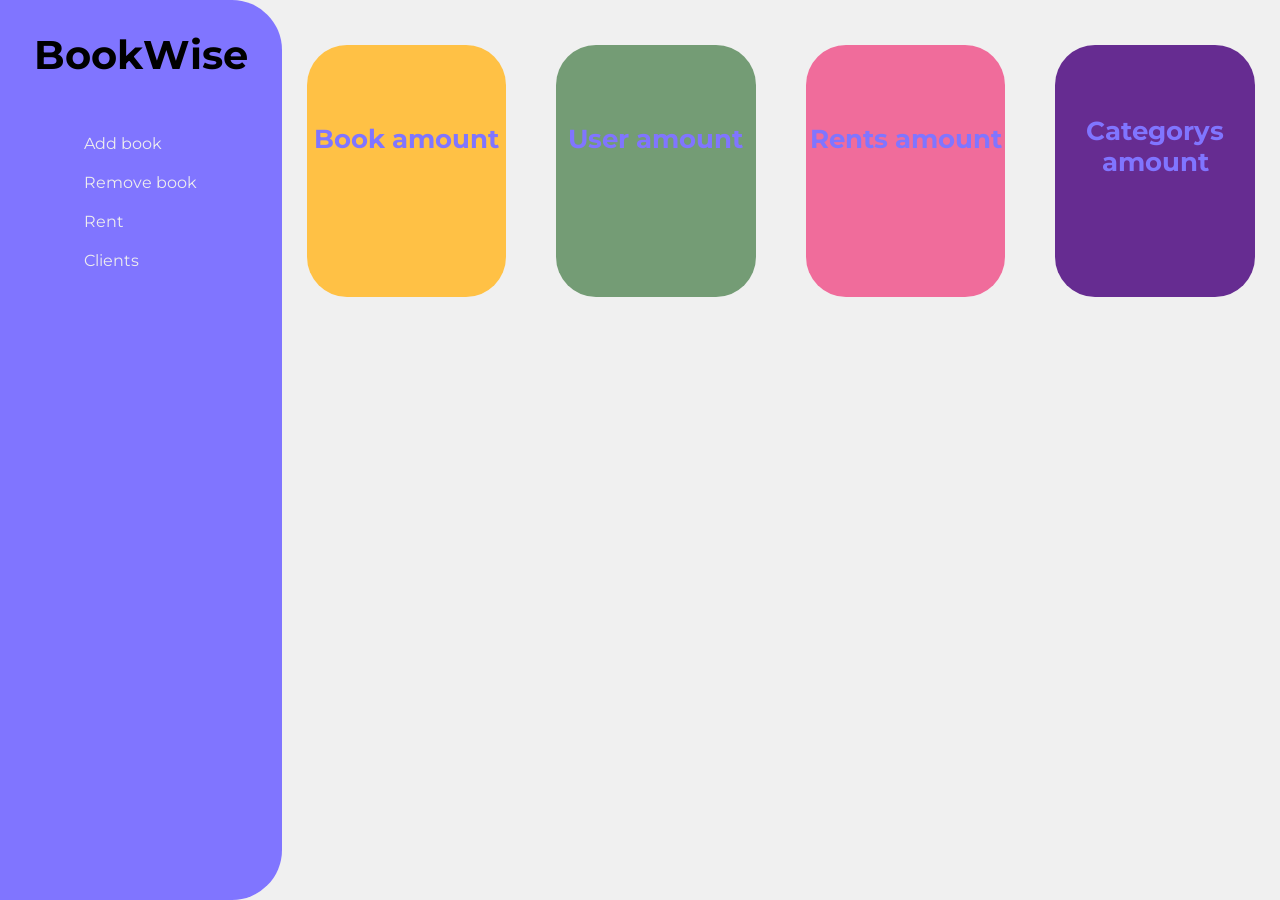
<file: src/main/resources/public/index.html>
<!DOCTYPE html>
<html lang="en">
<head>
    <meta charset="UTF-8">
    <meta name="viewport" content="width=device-width, initial-scale=1.0">
    <link href="https://fonts.googleapis.com/css2?family=Montserrat:wght@400;700&display=swap" rel="stylesheet">
    <link type="text/css" rel="Stylesheet" href="style.css" />
    <title>BookWise</title>
</head>
<body>
<main>
    <aside>
        <h2 id="BookWiseLogo">BookWise</h2>
        <ul>
            <li><a href="subpages/Addbook.html">Add book</a></li>
            <li><a href="subpages/Removebook.html">Remove book</a></li>
            <li><a href="subpages/Rentbook.html">Rent</a></li>
            <li><a href="subpages/Clientlist.html">Clients</a></li>
        </ul>
    </aside>
    <nav>
        <div id="FourStatistic">
            <div class="SquareStatistic">
                <h2>Book amount</h2>
                <div id="bookCount"></div>
            </div>
            <div class="SquareStatistic">
                <h2>User amount</h2>
                <div id="userCount"></div>
            </div>
            <div class="SquareStatistic">
                <h2>Rents amount</h2>
                <div id="rentalCount"></div>
            </div>
            <div class="SquareStatistic">
                <h2>Categorys amount</h2>
                <div id="categoryCount"></div>
            </div>
        </div>
        <div id="TableDiv">
            <div id="tableData"></div>
        </div>
    </nav>
</main>

<script src="https://code.jquery.com/jquery-3.6.0.min.js"></script>
<script>
    $(document).ready(function() {
        // Pobieranie danych dla tabeli
        $.get("http://localhost:8080/getBookTable", function(data) {
            $("#tableData").html(data);
        });

        // Pobieranie liczby książek
        $.get("http://localhost:8080/getBookCount", function(data) {
            $("#bookCount").html(data);
        });

        // Pobieranie liczby kategorii
        $.get("http://localhost:8080/getCategoryCount", function(data) {
            $("#categoryCount").html(data);
        });

        // Pobieranie liczby wypożyczeń
        $.get("http://localhost:8080/getRentCount", function(data) {
            $("#rentalCount").html(data);
        });

        // Pobieranie liczby użytkowników
        $.get("http://localhost:8080/getUserCount", function(data) {
            $("#userCount").html(data);
        });
    });
</script>

</body>
</html>
</file>
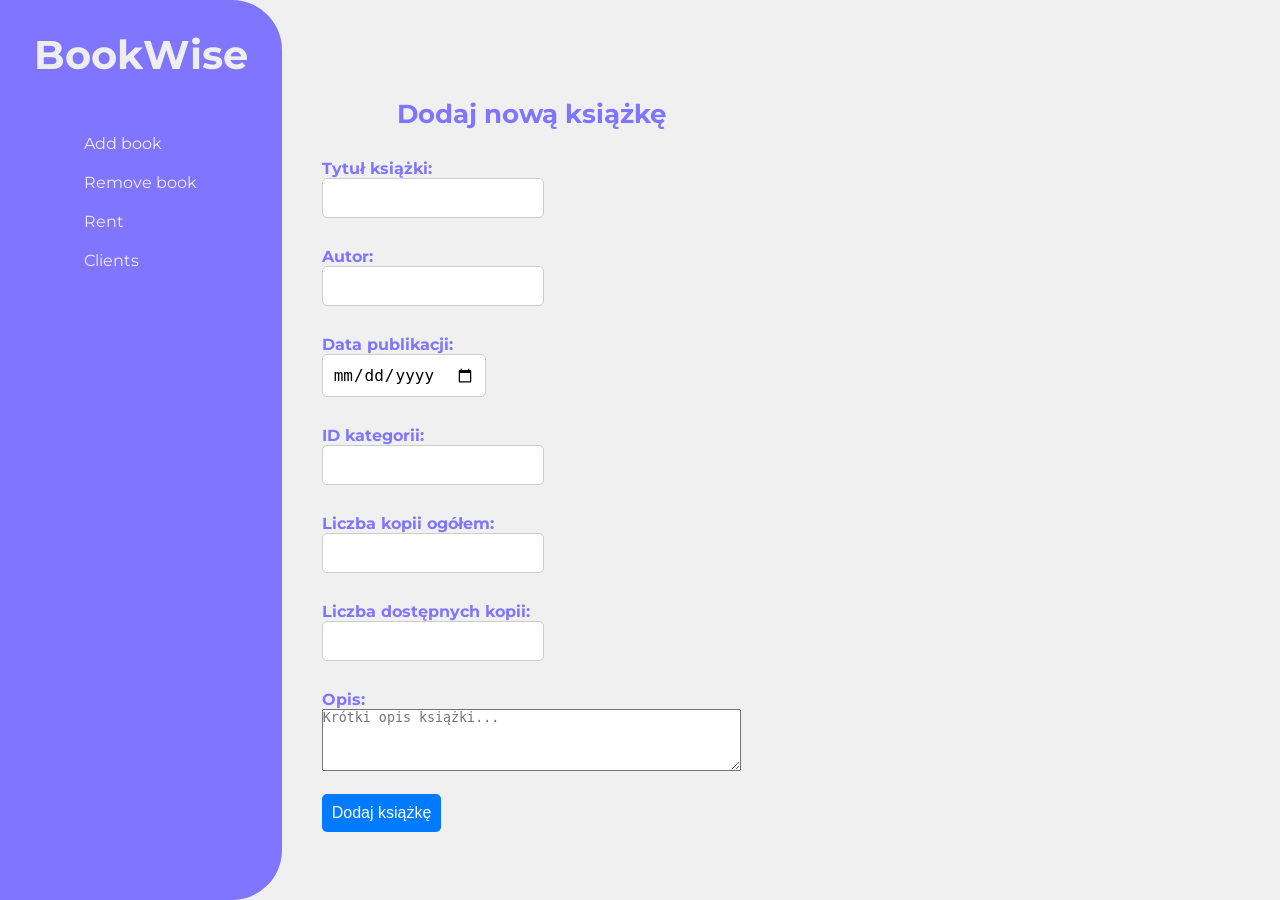
<file: src/main/resources/public/subpages/Addbook.html>
<!DOCTYPE html>
<html lang="pl">
<head>
    <meta charset="UTF-8">
    <meta name="viewport" content="width=device-width, initial-scale=1.0">
    <link href="https://fonts.googleapis.com/css2?family=Montserrat:wght@400;700&display=swap" rel="stylesheet">
    <link type="text/css" rel="Stylesheet" href="../style.css" />
    <title>BookWise</title>
</head>
<body>
<main>
    <aside>
        <h2 id="BookWiseLogo"><a href="../index.html">BookWise</a></h2>
        <ul>
            <li><a href="Addbook.html">Add book</a></li>
            <li><a href="Removebook.html">Remove book</a></li>
            <li><a href="Rentbook.html">Rent</a></li>
            <li><a href="Clientlist.html">Clients</a></li>
        </ul>
    </aside>
    <nav id="navClient">
        <div id="left">
            <form action="http://localhost:8080/addBook" method="post">
                <h2>Dodaj nową książkę</h2>
            
                <label for="title">Tytuł książki:</label><br>
                <input type="text" id="title" name="title" required><br><br>
            
                <label for="author">Autor:</label><br>
                <input type="text" id="author" name="author" required><br><br>
            
                <label for="published_date">Data publikacji:</label><br>
                <input type="date" id="published_date" name="published_date" required><br><br>
            
                <label for="category_id">ID kategorii:</label><br>
                <input type="number" id="category_id" name="category_id" required><br><br>
            
                <label for="total_copies">Liczba kopii ogółem:</label><br>
                <input type="number" id="total_copies" name="total_copies" required><br><br>
            
                <label for="available_copies">Liczba dostępnych kopii:</label><br>
                <input type="number" id="available_copies" name="available_copies" required><br><br>
            
                <label for="description">Opis:</label><br>
                <textarea id="description" name="description" rows="4" cols="50" placeholder="Krótki opis książki..." required></textarea><br><br>
            
                <button type="submit">Dodaj książkę</button>
            </form>
            
        </div>
        <div id="right">
            <div id="tableData"></div>
        </div>
    </nav>
</main>
<script src="https://code.jquery.com/jquery-3.6.0.min.js"></script>
<script>
    $(document).ready(function() {
        // Pobieranie danych dla tabeli
        $.get("http://localhost:8080/getTableData", function(data) {
            $("#tableData").html(data);
        });
    });
</script>
</body>
</html>
</file>
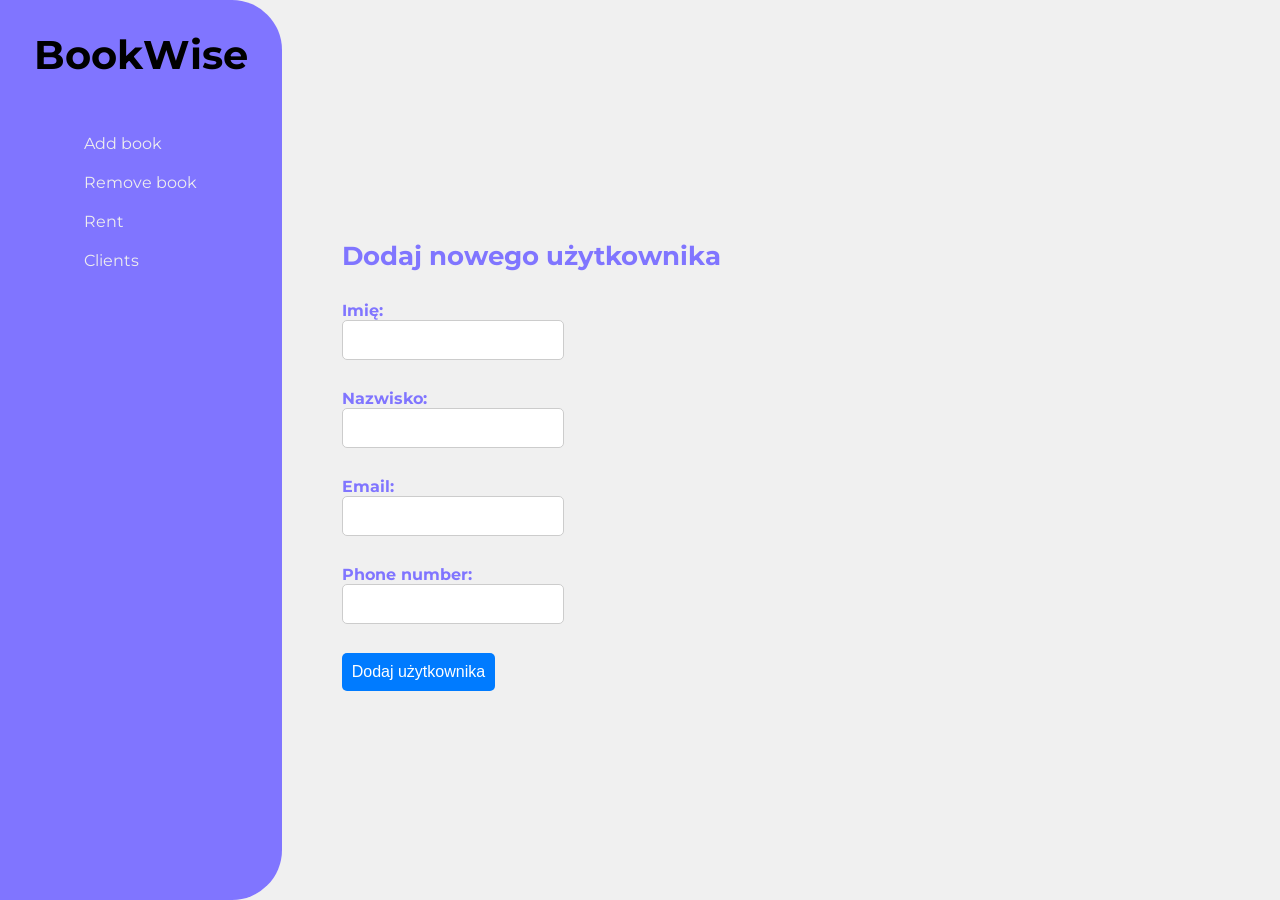
<file: src/main/resources/public/subpages/Clientlist.html>
<!DOCTYPE html>
<html lang="pl">
<head>
    <meta charset="UTF-8">
    <meta name="viewport" content="width=device-width, initial-scale=1.0">
    <link href="https://fonts.googleapis.com/css2?family=Montserrat:wght@400;700&display=swap" rel="stylesheet">
    <link type="text/css" rel="Stylesheet" href="../style.css" />
    <title>BookWise</title>
</head>
<body>
<main>
    <aside>
        <h2 id="BookWiseLogo">BookWise</h2>
        <ul>
            <li><a href="Addbook.html">Add book</a></li>
            <li><a href="Removebook.html">Remove book</a></li>
            <li><a href="Rentbook.html">Rent</a></li>
            <li><a href="Clientlist.html">Clients</a></li>
        </ul>
    </aside>
    <nav id="navClient">
        <div id="left">
            <form action="http://localhost:8080/addUser" method="post">
                <h2>Dodaj nowego użytkownika</h2>
                <label for="firstName">Imię:</label><br>
                <input type="text" id="firstName" name="firstName" required><br><br>
        
                <label for="lastName">Nazwisko:</label><br>
                <input type="text" id="lastName" name="lastName" required><br><br>
        
                <label for="email">Email:</label><br>
                <input type="email" id="email" name="email" required><br><br>
                <label for="phone">Phone number:</label><br>
                <input type="number" id="phone" name="phone" required><br><br>
        
                <button type="submit">Dodaj użytkownika</button>
            </form>
        </div>
        <div id="right">
            <div id="tableData"></div>
        </div>
        
    </nav>
</main>
<script src="https://code.jquery.com/jquery-3.6.0.min.js"></script>
<script>
      $(document).ready(function() {
        // Pobieranie danych dla tabeli
        $.get("http://localhost:8080/getTableData", function(data) {
            $("#tableData").html(data);
        });
        });
</script>
</body>
</html>
</file>
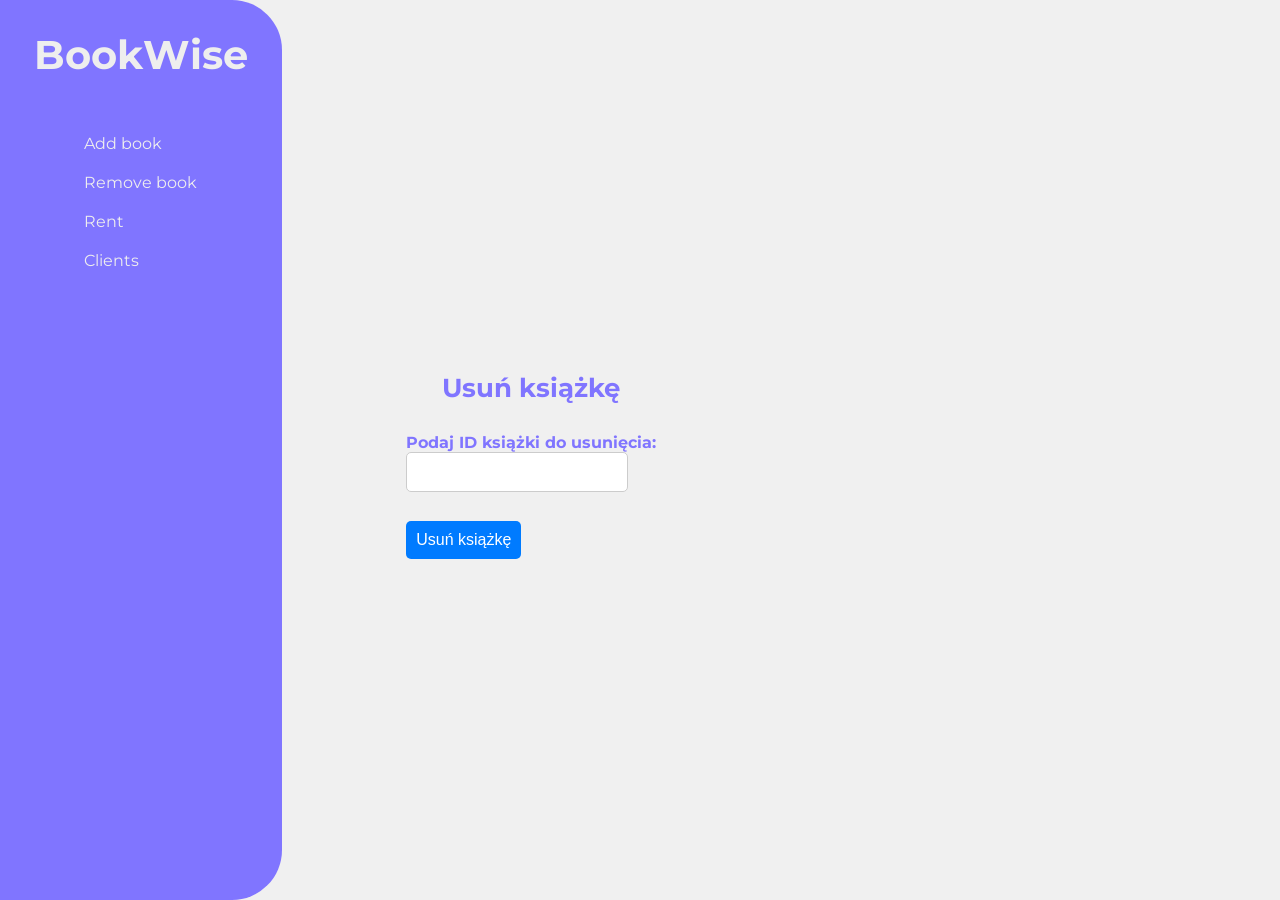
<file: src/main/resources/public/subpages/Removebook.html>
<!DOCTYPE html>
<html lang="pl">
<head>
    <meta charset="UTF-8">
    <meta name="viewport" content="width=device-width, initial-scale=1.0">
    <link href="https://fonts.googleapis.com/css2?family=Montserrat:wght@400;700&display=swap" rel="stylesheet">
    <link type="text/css" rel="Stylesheet" href="../style.css" />
    <title>BookWise</title>
</head>
<body>
<main>
    <aside>
        <h2 id="BookWiseLogo"><a href="../index.html">BookWise</a></h2>
        <ul>
            <li><a href="Addbook.html">Add book</a></li>
            <li><a href="Removebook.html">Remove book</a></li>
            <li><a href="Rentbook.html">Rent</a></li>
            <li><a href="Clientlist.html">Clients</a></li>
        </ul>
    </aside>
    <nav id="navClient">
        <div id="left">
            <form action="http://localhost:8080/deleteBook" method="post">
                <h2>Usuń książkę</h2>
            
                <label for="bookId">Podaj ID książki do usunięcia:</label><br>
                <input type="number" id="bookId" name="bookId" required><br><br>
            
                <button type="submit">Usuń książkę</button>
            </form>
            
        </div>
        <div id="right">
            <div id="tableData"></div>
        </div>
    </nav>
</main>
<script src="https://code.jquery.com/jquery-3.6.0.min.js"></script>
<script>
    $(document).ready(function() {
        // Pobieranie danych dla tabeli
        $.get("http://localhost:8080/getTableData", function(data) {
            $("#tableData").html(data);
        });
    });
</script>
</body>
</html>
</file>
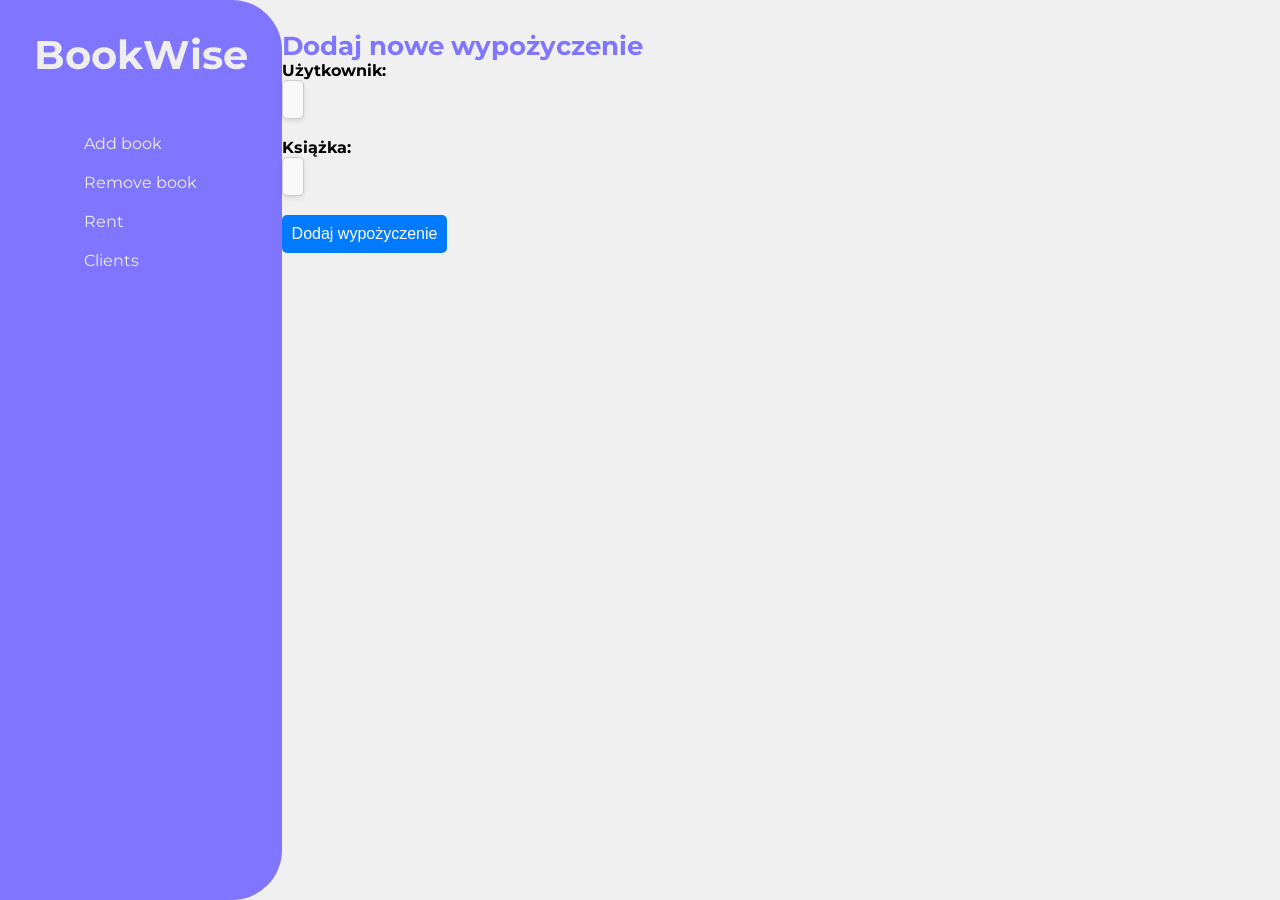
<file: src/main/resources/public/subpages/Rentbook.html>
<!DOCTYPE html>
<html lang="pl">
<head>
    <meta charset="UTF-8">
    <meta name="viewport" content="width=device-width, initial-scale=1.0">
    <link href="https://fonts.googleapis.com/css2?family=Montserrat:wght@400;700&display=swap" rel="stylesheet">
    <link type="text/css" rel="Stylesheet" href="../style.css" />
    <title>BookWise</title>
</head>
<body>
<main>
    <aside>
        <h2 id="BookWiseLogo"><a href="../index.html">BookWise</a></h2>
        <ul>
            <li><a href="Addbook.html">Add book</a></li>
            <li><a href="Removebook.html">Remove book</a></li>
            <li><a href="Rentbook.html">Rent</a></li>
            <li><a href="Clientlist.html">Clients</a></li>
        </ul>
    </aside>
    <nav id="navClient">
        <form action="http://localhost:8080/addLoan" method="post">
            <h2>Dodaj nowe wypożyczenie</h2>

            <label for="user_id">Użytkownik:</label><br>
            <select id="user_id" name="user_id" required>
                <!-- Opcje będą dynamicznie wypełniane -->
            </select><br><br>

            <label for="book_id">Książka:</label><br>
            <select id="book_id" name="book_id" required>
                <!-- Opcje będą dynamicznie wypełniane -->
            </select><br><br>

            <button type="submit">Dodaj wypożyczenie</button>


        </form>
    </nav>
</main>
<script src="https://code.jquery.com/jquery-3.6.0.min.js"></script>
<script>
    // Fetchowanie użytkowników
    fetch('http://localhost:8080/getUsers')
        .then(response => response.json())
        .then(data => {
            let userSelect = document.getElementById('user_id');
            data.forEach(user => {
                let option = document.createElement('option');
                option.value = user.id;
                option.text = `${user.firstName} ${user.lastName}`;
                userSelect.appendChild(option);
            });
        });

    // Fetchowanie książek
    fetch('http://localhost:8080/getBooks')
        .then(response => response.json())
        .then(data => {
            let bookSelect = document.getElementById('book_id');
            data.forEach(book => {
                let option = document.createElement('option');
                option.value = book.id;
                option.text = `${book.title}`;
                bookSelect.appendChild(option);
            });
        });
</script>
</body>
</html>
</file>
<file: src/main/resources/public/style.css>
*{
    margin: 0;
    padding: 0;
}
html, body {
    height: 100%;
    overflow: hidden;
}   
 body {
    
}
main{
    width: 100%;
    height: 100%;
    display: flex;
    flex-direction: row;
    flex-wrap: wrap;
    background-color: #f0f0f0;
    font-family: 'Montserrat', sans-serif;

}
aside{
    width: 22%;
    background-color: #8075FF;
    height: 100%;
    border-radius: 0 50px 50px 0;
    display: flex;
    align-items: center;
    justify-items: center;
    flex-direction: column;
}
#BookWiseLogo{
    font-size: 40px;
}
h2{
    font-size: 160%;
    margin-top: 30px;
    text-align: center;

}
p{
    text-align: center;
    color: #EEEEEE;
    font-size: 160%;
}
ul{
    margin-top: 35px;
}
li{
    list-style: none;
    margin-top: 20px;
}
a {
    text-decoration: none;
    color: #EEE;
    position: relative;
    transition: color 0.3s ease;
}

a::after {
    content: '';
    position: absolute;
    width: 100%;
    transform: scaleX(0);
    height: 2px;
    bottom: 0;
    left: 0;
    background-color: #FFC145;
    transform-origin: bottom right;
    transition: transform 0.25s ease-out;
}
a:hover {
    color: #FFC145;
}

a:hover::after {
    transform: scaleX(1);
    transform-origin: bottom left;
}
nav{
    width: 78%;
    height: 100%;
    display: flex;
    flex-direction: column;
}

#FourStatistic{
    width: 100%;
    height: 40%;
    display: flex;
    justify-content: space-around;
}
.SquareStatistic{
    margin-top: 45px;
    background-color: aqua;
    width: 20%;
    height: 70%;
    border-radius: 40px;
    color: #8075FF;
    display: flex;
    align-items: center;
    justify-content: space-around;
    flex-direction: column;
}
.SquareStatistic:nth-child(1) {
    background-color: #FFC145;
}

.SquareStatistic:nth-child(2) {
    background-color: #749C75;
}

.SquareStatistic:nth-child(3) {
    background-color: #F06C9B;
}

.SquareStatistic:nth-child(4) {
    background-color: #662C91;
}
#TableDiv{
    height: 60%;
    width: 100%;
    display: flex;
    align-items: center;
    align-content: space-around;
    justify-content: center;
}
#tableData {
    width: 80%;
    height: 90%;
    overflow-y: auto;
    overflow-x: auto;
}
table {
    width: 100%;
    border-collapse: collapse;
    font-size: 18px;
    box-shadow: 0 0 20px rgba(0, 0, 0, 0.15);
    background-color: #FFF;
    color: #8075FF;
}

thead tr {
    background-color: #8075FF;
    color: #ffffff;
    text-align: left;
}

th,
td {
    padding: 12px 15px;
    border-bottom: 1px solid #dddddd;
}

tbody tr {
    border-bottom: 1px solid #dddddd;
}
label {
    margin-bottom: 5px;
    font-weight: bold;
}

input{
    padding: 10px;
    margin-bottom: 10px;
    border: 1px solid #ccc;
    border-radius: 5px;
    font-size: 16px;
    transition: border-color 0.3s;
}

input:focus {
    border-color: #007BFF;
    outline: none;
}
select {

    padding: 10px;
    border: 1px solid #ccc;
    border-radius: 5px;
    background-color: #f8f8f8;
    font-size: 16px;
    color: #333;
    outline: none;
    box-shadow: 0 2px 5px rgba(0, 0, 0, 0.1);
    appearance: none;
    cursor: pointer;
}
form h2{
color:#8075FF;
}

select:hover {
    background-color: #e8e8e8;
    border-color: #aaa;
}
button {
    background-color: #007BFF;
    color: white;
    padding: 10px;
    border: none;
    border-radius: 5px;
    font-size: 16px;
    cursor: pointer;
    transition: background-color 0.3s;
}

button:hover {
    background-color: #0056b3;
}
#left{
    height: 100%;
    width: 50%;
    display: flex;
    justify-content: space-around;
    align-items: center;
    flex-direction: column;
    color: #8075FF;
}
#left h2{
    color: #8075FF;
    margin-bottom: 30px;
}
#right{
    height: 100%;
    width: 50%;
    display: flex;
    justify-content: space-around;
    align-items: center;
}

#navClient{
    flex-direction: row;
}
</file>
